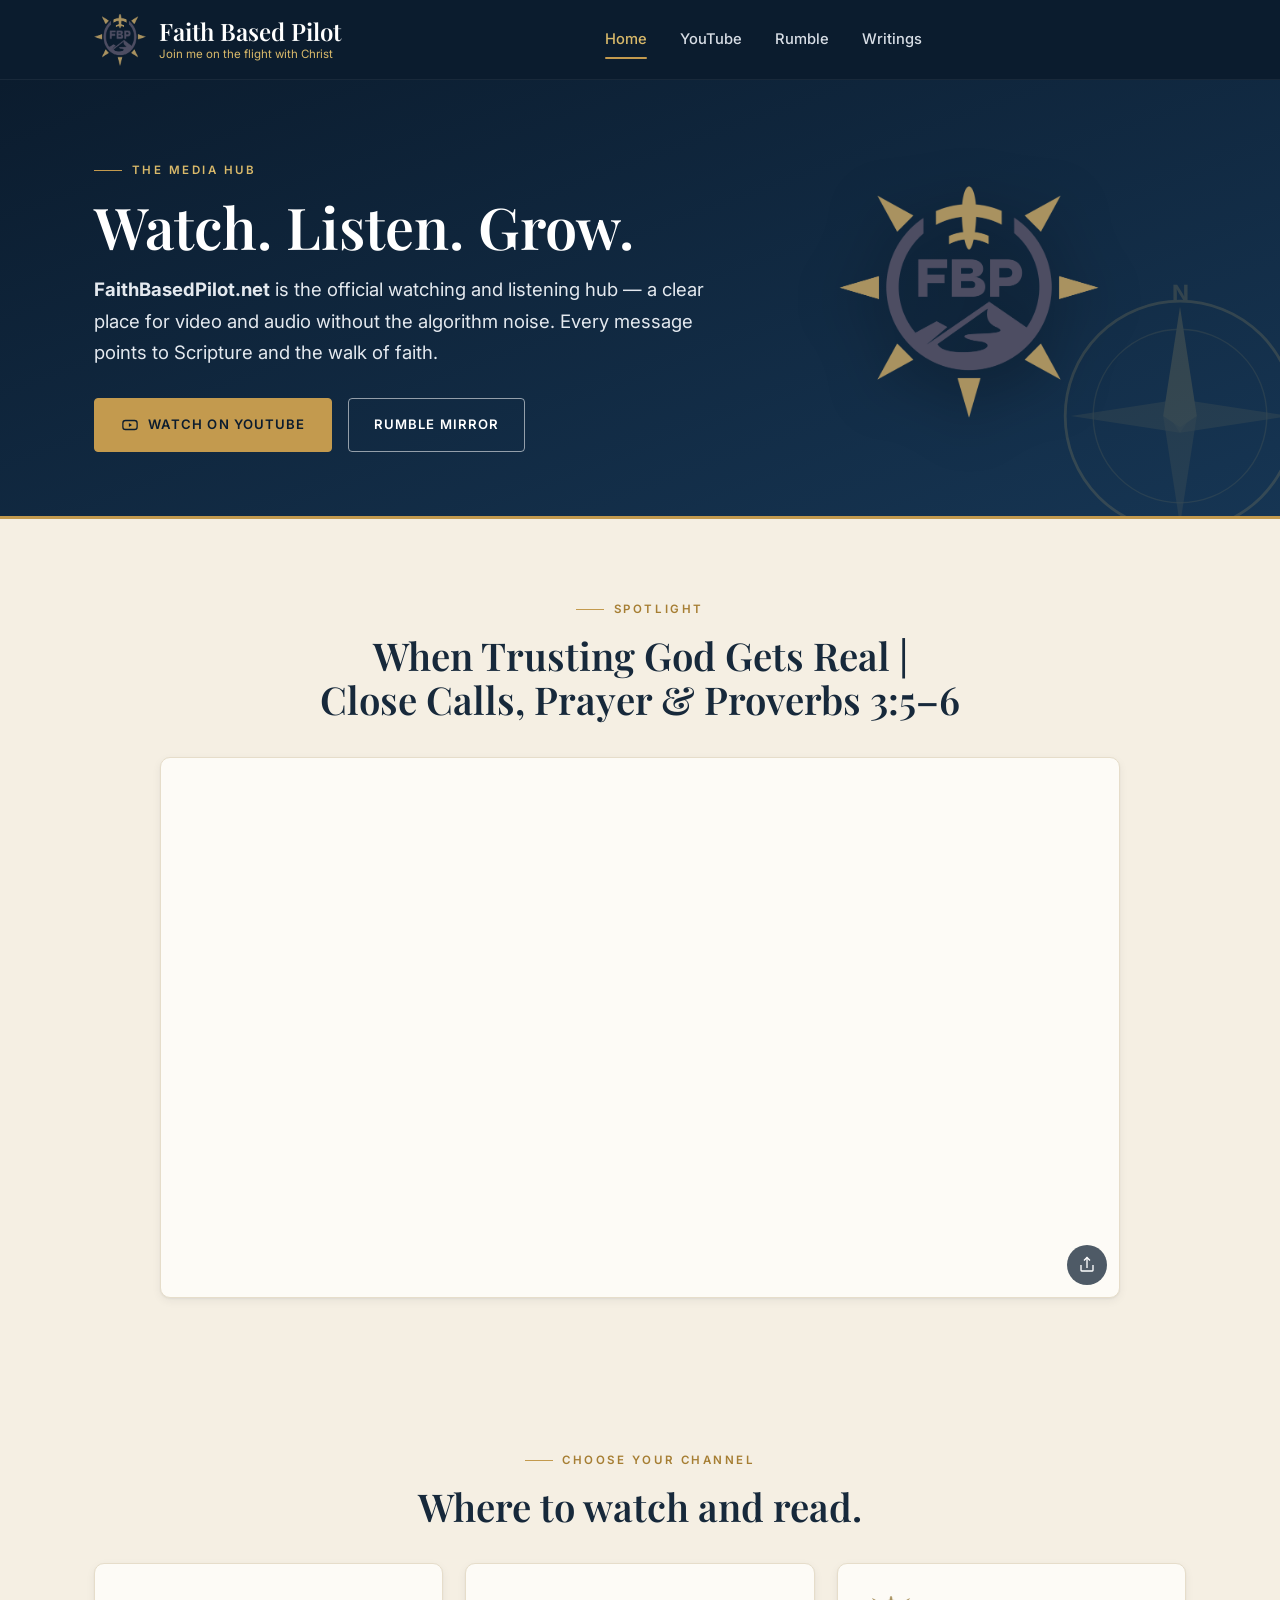
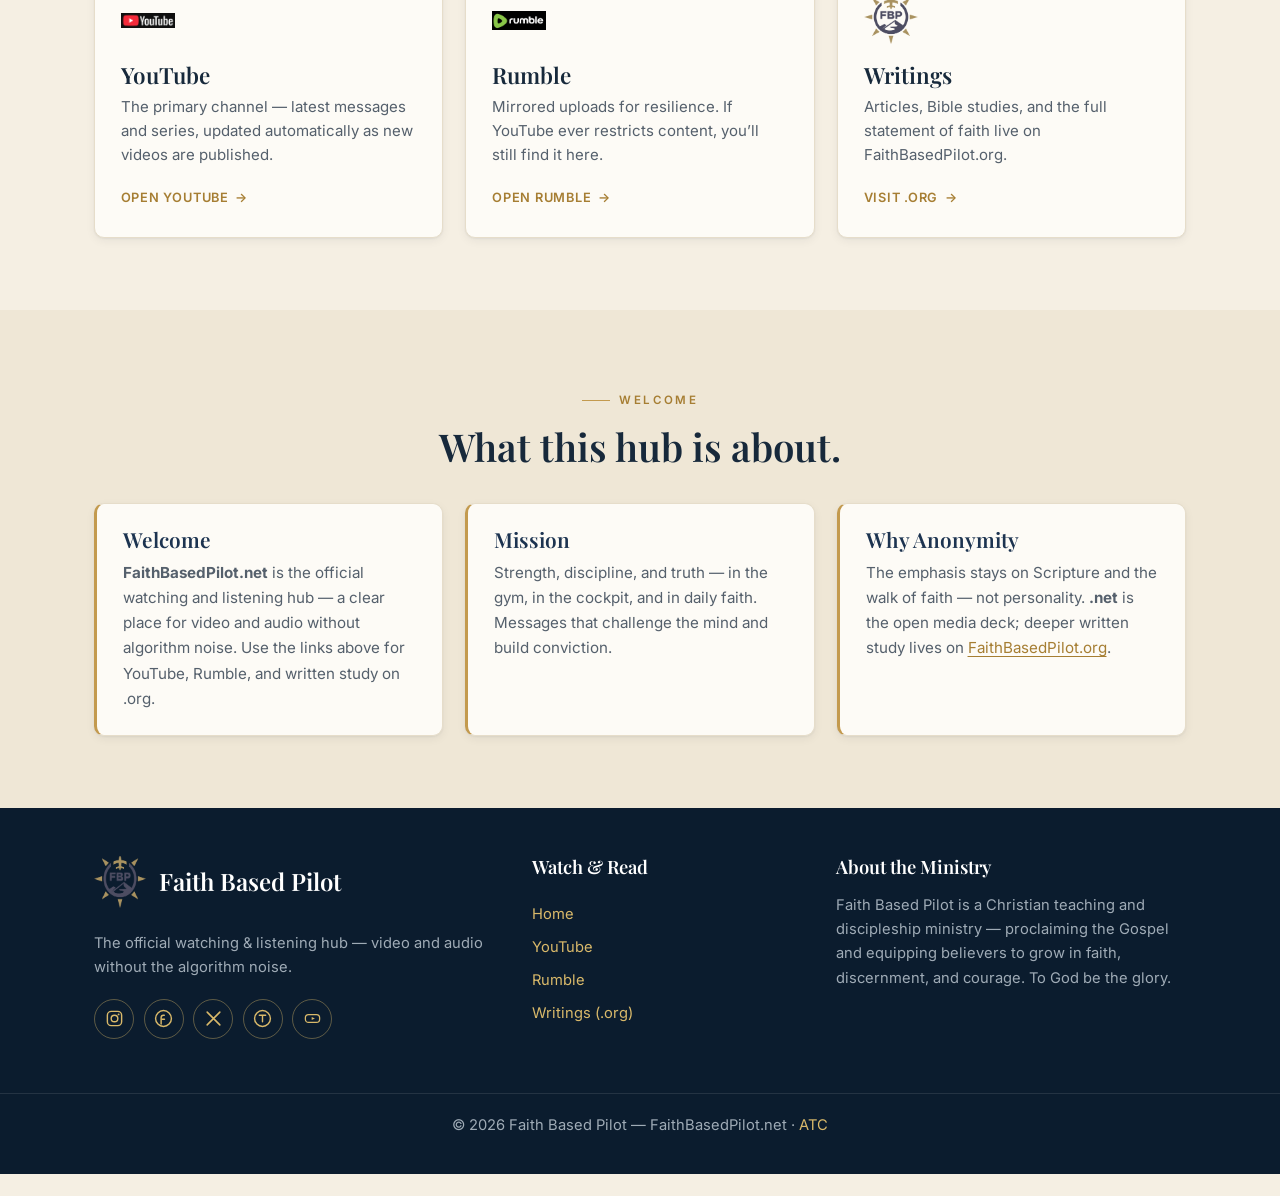
<file: index.html>
<!DOCTYPE html>
<html lang="en">
  <head>
    <meta charset="UTF-8" />
    <meta http-equiv="refresh" content="0; url=fbp.html" />
    <title>Redirecting…</title>
  </head>
  <body>
    If you are not redirected automatically, <a href="fbp.html">click here</a>.
  </body>
</html>
</file>
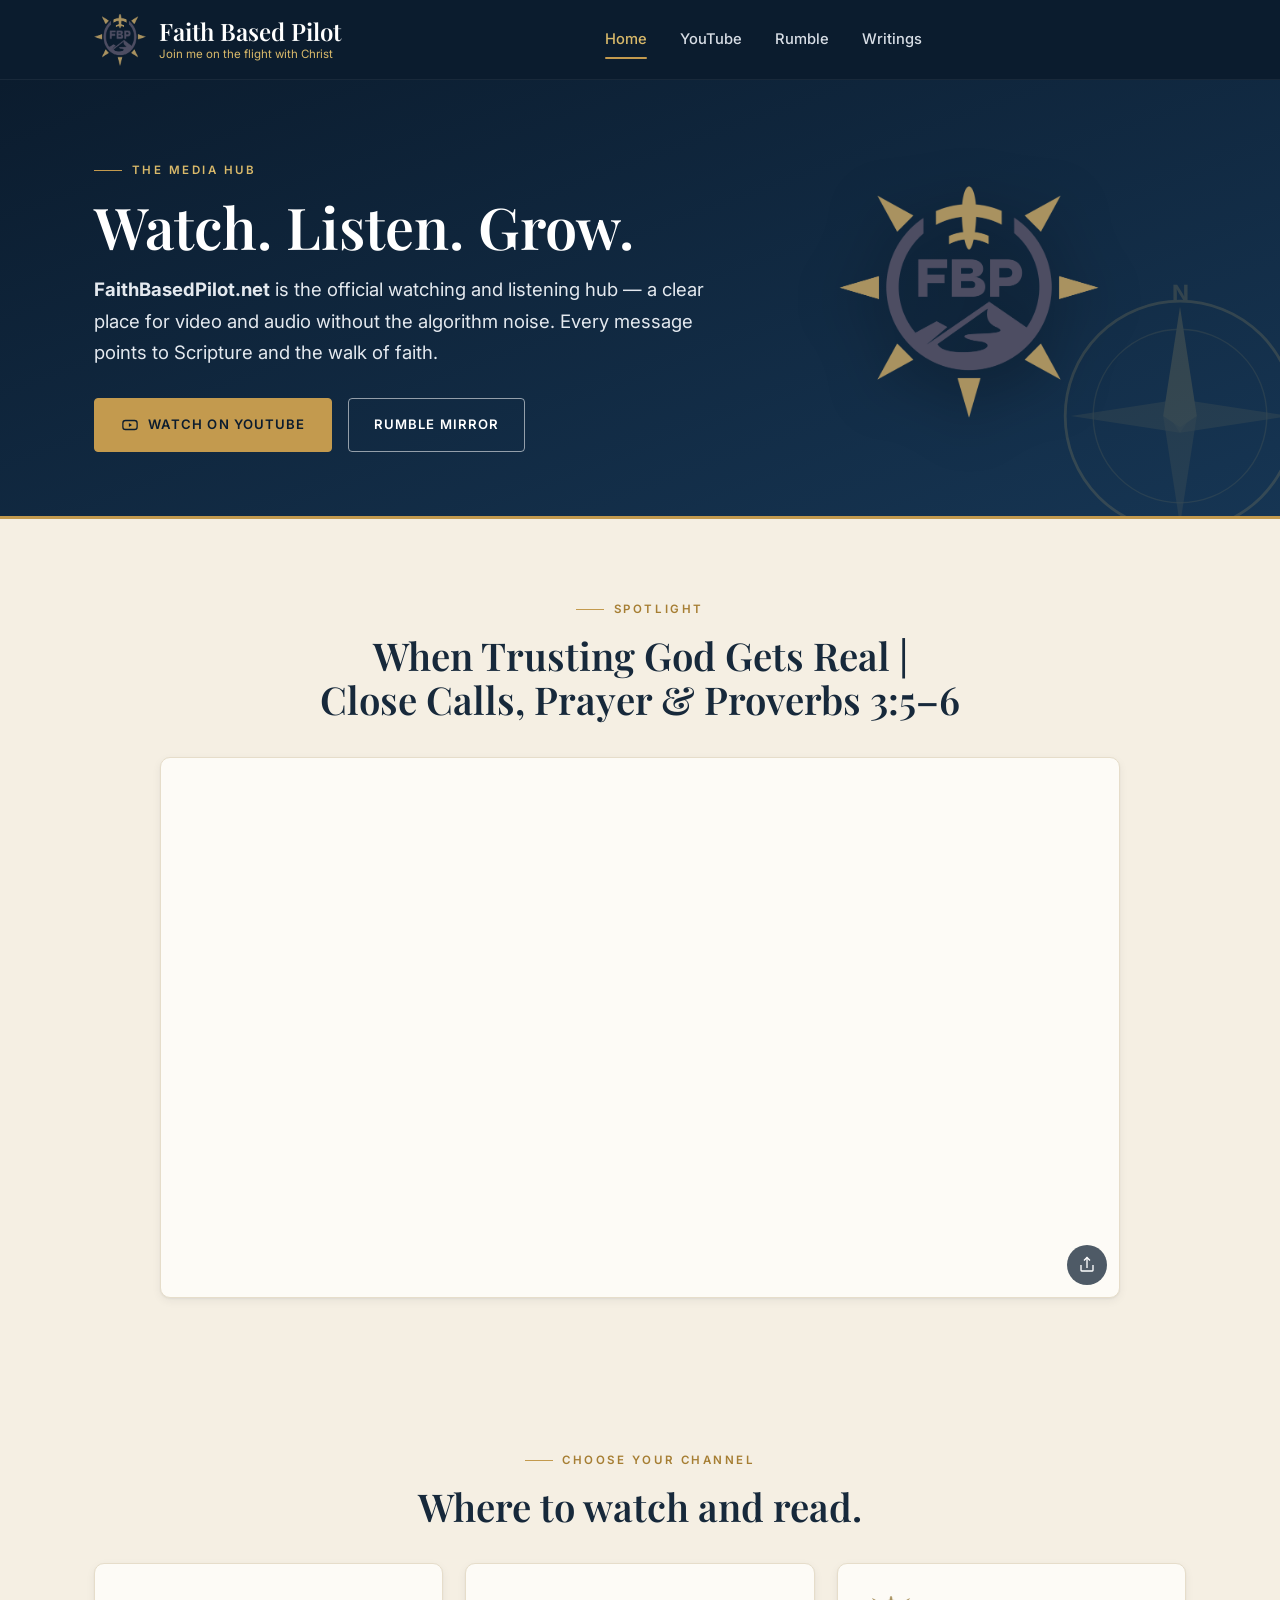
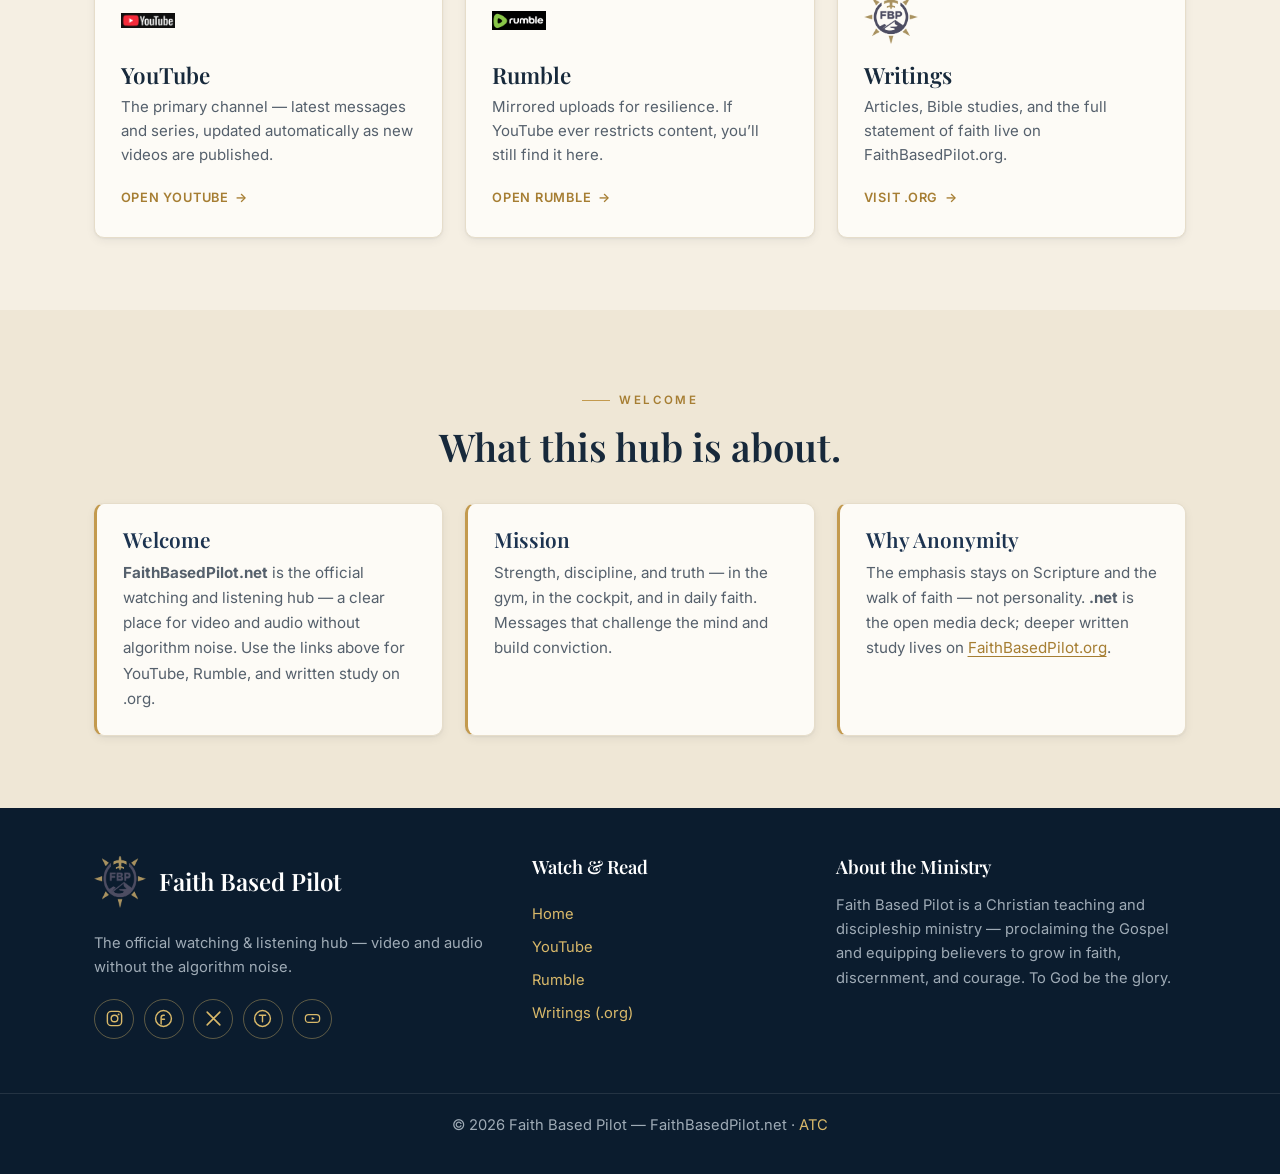
<file: fbp.html>
<!DOCTYPE html>
<html lang="en">
<head>
<meta charset="UTF-8" />
<meta name="viewport" content="width=device-width, initial-scale=1.0, viewport-fit=cover" />
<title>Faith Based Pilot — Watch &amp; Listen | FaithBasedPilot.net</title>
<meta name="description" content="The official watching and listening hub for Faith Based Pilot — sermons, series, and messages on YouTube and Rumble, plus written study on .org." />
<meta name="color-scheme" content="light" />
<meta property="og:title" content="Faith Based Pilot — Watch &amp;amp; Listen | FaithBasedPilot.net" />
<meta property="og:description" content="The official watching and listening hub for Faith Based Pilot — sermons, series, and messages on YouTube and Rumble, plus written study on .org." />
<meta property="og:type" content="website" />
<meta property="og:image" content="images/fulllogo_transparent_nobuffer.png" />
<link rel="icon" href="images/fulllogo_transparent_nobuffer.png" />
<link rel="preconnect" href="https://fonts.googleapis.com" />
<link rel="preconnect" href="https://fonts.gstatic.com" crossorigin />
<link href="https://fonts.googleapis.com/css2?family=Playfair+Display:ital,wght@0,500;0,600;0,700;1,500;1,600&family=Inter:wght@400;500;600;700&display=swap" rel="stylesheet" />
<link rel="stylesheet" href="css/styles.css" />
</head>
<body>
<a class="skip-link" href="#main">Skip to content</a>
<header class="site-header">
  <div class="site-header__bar">
    <a class="brand" href="fbp.html" aria-label="Faith Based Pilot home">
      <img src="images/fulllogo_transparent_nobuffer.png" alt="" width="52" height="52" />
      <span class="brand__name">Faith Based Pilot<span class="brand__tag">Join me on the flight with Christ</span></span>
    </a>
    <button class="icon-btn nav-toggle" data-nav-toggle aria-expanded="false" aria-controls="primary-nav" aria-label="Open menu">
      <svg viewBox="0 0 24 24" fill="none" stroke="currentColor" stroke-width="2" stroke-linecap="round"><path d="M4 7h16M4 12h16M4 17h16"/></svg>
    </button>
    <nav class="nav" id="primary-nav" aria-label="Primary">
      <a href="fbp.html" aria-current="page">Home</a>
      <a href="youtube.html">YouTube</a>
      <a href="rumble.html">Rumble</a>
      <a href="https://faithbasedpilot.org" target="_blank" rel="noopener">Writings</a>
    </nav>
    <div class="nav-backdrop" data-nav-backdrop></div>
  </div>
</header>

<main id="main">
  <section class="hero">
    <span class="hero__compass" aria-hidden="true"><svg viewBox="0 0 200 200" fill="none" aria-hidden="true"><circle cx="100" cy="100" r="82" stroke="currentColor" stroke-width="2"/><circle cx="100" cy="100" r="62" stroke="currentColor" stroke-width="1" opacity=".6"/><polygon points="100,22 112,100 100,108 88,100" fill="currentColor"/><polygon points="100,178 112,100 100,92 88,100" fill="currentColor" opacity=".5"/><polygon points="22,100 100,112 108,100 100,88" fill="currentColor" opacity=".5"/><polygon points="178,100 100,112 92,100 100,88" fill="currentColor" opacity=".5"/><text x="100" y="18" text-anchor="middle" font-family="Inter,sans-serif" font-size="16" font-weight="700" fill="currentColor">N</text></svg></span>
    <div class="hero__inner">
      <div>
        <p class="kicker" style="color:var(--gold-brt)">The Media Hub</p>
        <h1 class="hero__title">Watch. Listen. Grow.</h1>
        <p class="hero__lede"><strong>FaithBasedPilot.net</strong> is the official watching and listening hub — a clear place for video and audio without the algorithm noise. Every message points to Scripture and the walk of faith.</p>
        <div class="hero__actions">
          <a class="btn btn--primary" href="youtube.html"><svg viewBox="0 0 24 24" fill="none" stroke="currentColor" stroke-width="1.7"><rect x="2.5" y="6" width="19" height="12" rx="3.5"/><path d="M10.5 9.2l4.2 2.8-4.2 2.8z" fill="currentColor" stroke="none"/></svg> Watch on YouTube</a>
          <a class="btn btn--onnavy" href="rumble.html">Rumble mirror</a>
        </div>
      </div>
      <div class="hero__art"><img src="images/fulllogo_transparent_nobuffer.png" alt="Faith Based Pilot compass logo" /></div>
    </div>
  </section>

  <!-- ATC-SPOTLIGHT:START -->
  <section class="section" id="spotlight" aria-label="Spotlight">
    <div class="wrap">
      <div class="section__head section__head--center">
        <p class="kicker">Spotlight</p>
        <h2 class="section__title">When Trusting God Gets Real | Close Calls, Prayer &amp; Proverbs 3:5–6</h2>
      </div>
      <div class="video-grid" style="grid-template-columns:1fr;max-width:960px;margin:0 auto">
        <article class="card">
          <div class="vid-wrap">
            <iframe title="When Trusting God Gets Real | Close Calls, Prayer &amp; Proverbs 3:5–6" src="https://www.youtube.com/embed/HuN9r5kT32M?rel=0&modestbranding=1" allow="autoplay; encrypted-media; picture-in-picture" allowfullscreen loading="lazy"></iframe>
            <button type="button" class="share-fab" data-title="When Trusting God Gets Real | Close Calls, Prayer &amp; Proverbs 3:5–6" data-embed="https://www.youtube.com/embed/HuN9r5kT32M?rel=0&modestbranding=1" aria-label="Share video">
              <svg width="18" height="18" viewBox="0 0 24 24" fill="none" stroke="currentColor" stroke-width="1.8"><path d="M4 12v7a1 1 0 0 0 1 1h14a1 1 0 0 0 1-1v-7"/><path d="M16 6l-4-4-4 4"/><path d="M12 2v14"/></svg>
            </button>
          </div>
        </article>
      </div>
    </div>
  </section>
<!-- ATC-SPOTLIGHT:END -->

  <section class="section">
    <div class="wrap">
      <div class="section__head section__head--center">
        <p class="kicker">Choose your channel</p>
        <h2 class="section__title">Where to watch and read.</h2>
      </div>
      <div class="channels">
        <a class="channel" href="youtube.html">
          <img class="channel__logo" src="images/youtube.png" alt="" />
          <h3>YouTube</h3>
          <p>The primary channel — latest messages and series, updated automatically as new videos are published.</p>
          <span class="channel__more">Open YouTube</span>
        </a>
        <a class="channel" href="rumble.html">
          <img class="channel__logo" src="images/rumble.png" alt="" />
          <h3>Rumble</h3>
          <p>Mirrored uploads for resilience. If YouTube ever restricts content, you&rsquo;ll still find it here.</p>
          <span class="channel__more">Open Rumble</span>
        </a>
        <a class="channel" href="https://faithbasedpilot.org" target="_blank" rel="noopener">
          <img class="channel__logo" src="images/fulllogo_transparent_nobuffer.png" alt="" />
          <h3>Writings</h3>
          <p>Articles, Bible studies, and the full statement of faith live on FaithBasedPilot.org.</p>
          <span class="channel__more">Visit .org</span>
        </a>
      </div>
    </div>
  </section>

  <section class="section section--band">
    <div class="wrap">
      <div class="section__head section__head--center">
        <p class="kicker">Welcome</p>
        <h2 class="section__title">What this hub is about.</h2>
      </div>
      <div class="features">
        <article class="feature">
          <h3>Welcome</h3>
          <p><strong>FaithBasedPilot.net</strong> is the official watching and listening hub — a clear place for video and audio without algorithm noise. Use the links above for YouTube, Rumble, and written study on .org.</p>
        </article>
        <article class="feature">
          <h3>Mission</h3>
          <p>Strength, discipline, and truth — in the gym, in the cockpit, and in daily faith. Messages that challenge the mind and build conviction.</p>
        </article>
        <article class="feature">
          <h3>Why Anonymity</h3>
          <p>The emphasis stays on Scripture and the walk of faith — not personality. <strong>.net</strong> is the open media deck; deeper written study lives on <a href="https://faithbasedpilot.org" target="_blank" rel="noopener">FaithBasedPilot.org</a>.</p>
        </article>
      </div>
    </div>
  </section>
</main>
<footer class="site-footer">
  <div class="site-footer__inner">
    <div>
      <a class="brand" href="fbp.html" aria-label="Faith Based Pilot home" style="text-decoration:none">
        <img src="images/fulllogo_transparent_nobuffer.png" alt="" width="52" height="52" />
        <span class="brand__name">Faith Based Pilot</span>
      </a>
      <p style="margin-top:1rem">The official watching &amp; listening hub — video and audio without the algorithm noise.</p>
      <div class="social">
  <a href="https://www.instagram.com/faithbasedpilot/" target="_blank" rel="noopener" aria-label="Instagram"><svg viewBox="0 0 24 24" fill="none" stroke="currentColor" stroke-width="1.8" stroke-linecap="round" stroke-linejoin="round"><rect x="3" y="3" width="18" height="18" rx="5"/><circle cx="12" cy="12" r="4.2"/><circle cx="17.2" cy="6.8" r="1.2" fill="currentColor" stroke="none"/></svg></a>
  <a href="https://www.facebook.com/profile.php?id=100093368342398" target="_blank" rel="noopener" aria-label="Facebook"><svg viewBox="0 0 24 24" fill="none" stroke="currentColor" stroke-width="1.8" stroke-linecap="round" stroke-linejoin="round"><circle cx="12" cy="12" r="10"/><path d="M13 8h-1.2A2.8 2.8 0 0 0 9 10.8V19"/><path d="M10 13h3.2"/></svg></a>
  <a href="https://x.com/FaithBasedPilot" target="_blank" rel="noopener" aria-label="X (Twitter)"><svg viewBox="0 0 24 24" fill="none" stroke="currentColor" stroke-width="2" stroke-linecap="round" stroke-linejoin="round"><path d="M4 4l16 16M20 4L4 20"/></svg></a>
  <a href="https://truthsocial.com/@FaithBasedPilot" target="_blank" rel="noopener" aria-label="Truth Social"><svg viewBox="0 0 24 24" fill="none" stroke="currentColor" stroke-width="1.8" stroke-linecap="round" stroke-linejoin="round"><circle cx="12" cy="12" r="10"/><path d="M8 8h8M12 8v8"/></svg></a>
  <a href="https://www.youtube.com/@FaithBasedPilot" target="_blank" rel="noopener" aria-label="YouTube"><svg viewBox="0 0 24 24" fill="none" stroke="currentColor" stroke-width="1.6" stroke-linecap="round" stroke-linejoin="round"><rect x="3" y="7" width="18" height="10" rx="4"/><path d="M11 10l4 2-4 2v-4z" fill="currentColor" stroke="none"/></svg></a>
</div>
    </div>
    <nav class="footer-nav" aria-label="Footer">
      <h4>Watch &amp; Read</h4>
      <a href="fbp.html">Home</a>
      <a href="youtube.html">YouTube</a>
      <a href="rumble.html">Rumble</a>
      <a href="https://faithbasedpilot.org" target="_blank" rel="noopener">Writings (.org)</a>
    </nav>
    <div>
      <h4>About the Ministry</h4>
      <p>Faith Based Pilot is a Christian teaching and discipleship ministry — proclaiming the Gospel and equipping believers to grow in faith, discernment, and courage. To God be the glory.</p>
    </div>
  </div>
  <div class="footer-bottom">
    <p>© <span data-year></span> Faith Based Pilot — FaithBasedPilot.net</p>
  </div>
</footer>
<script src="js/site.js" defer></script>
</body>
</html>
</file>
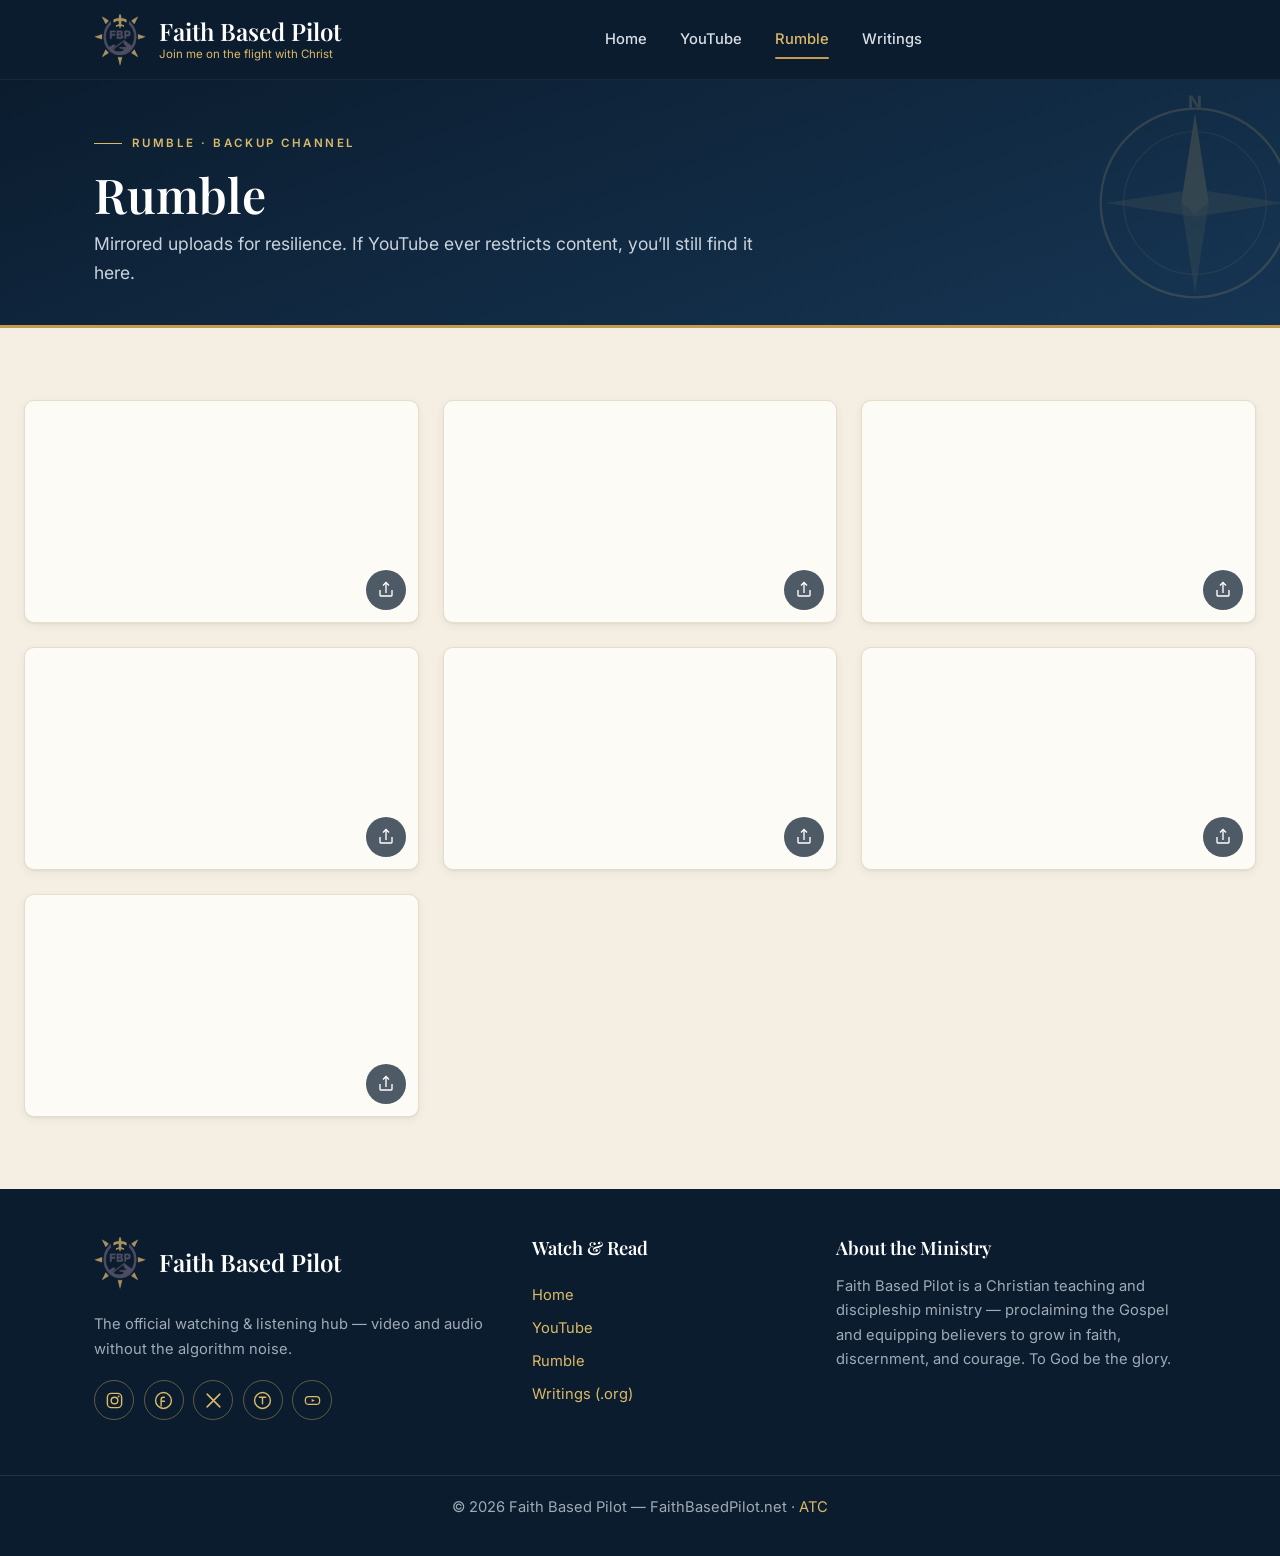
<file: rumble.html>
<!DOCTYPE html>
<html lang="en">
<head>
<meta charset="UTF-8" />
<meta name="viewport" content="width=device-width, initial-scale=1.0, viewport-fit=cover" />
<title>Rumble — Faith Based Pilot | FaithBasedPilot.net</title>
<meta name="description" content="Mirrored Faith Based Pilot messages on Rumble — a resilient backup channel." />
<meta name="color-scheme" content="light" />
<meta property="og:title" content="Rumble — Faith Based Pilot | FaithBasedPilot.net" />
<meta property="og:description" content="Mirrored Faith Based Pilot messages on Rumble — a resilient backup channel." />
<meta property="og:type" content="website" />
<meta property="og:image" content="images/fulllogo_transparent_nobuffer.png" />
<link rel="icon" href="images/fulllogo_transparent_nobuffer.png" />
<link rel="preconnect" href="https://fonts.googleapis.com" />
<link rel="preconnect" href="https://fonts.gstatic.com" crossorigin />
<link href="https://fonts.googleapis.com/css2?family=Playfair+Display:ital,wght@0,500;0,600;0,700;1,500;1,600&family=Inter:wght@400;500;600;700&display=swap" rel="stylesheet" />
<link rel="stylesheet" href="css/styles.css" />
</head>
<body>
<a class="skip-link" href="#main">Skip to content</a>
<header class="site-header">
  <div class="site-header__bar">
    <a class="brand" href="fbp.html" aria-label="Faith Based Pilot home">
      <img src="images/fulllogo_transparent_nobuffer.png" alt="" width="52" height="52" />
      <span class="brand__name">Faith Based Pilot<span class="brand__tag">Join me on the flight with Christ</span></span>
    </a>
    <button class="icon-btn nav-toggle" data-nav-toggle aria-expanded="false" aria-controls="primary-nav" aria-label="Open menu">
      <svg viewBox="0 0 24 24" fill="none" stroke="currentColor" stroke-width="2" stroke-linecap="round"><path d="M4 7h16M4 12h16M4 17h16"/></svg>
    </button>
    <nav class="nav" id="primary-nav" aria-label="Primary">
      <a href="fbp.html">Home</a>
      <a href="youtube.html">YouTube</a>
      <a href="rumble.html" aria-current="page">Rumble</a>
      <a href="https://faithbasedpilot.org" target="_blank" rel="noopener">Writings</a>
    </nav>
    <div class="nav-backdrop" data-nav-backdrop></div>
  </div>
</header>

<main id="main">
  <div class="page-banner">
    <span class="page-banner__compass" aria-hidden="true"><svg viewBox="0 0 200 200" fill="none" aria-hidden="true"><circle cx="100" cy="100" r="82" stroke="currentColor" stroke-width="2"/><circle cx="100" cy="100" r="62" stroke="currentColor" stroke-width="1" opacity=".6"/><polygon points="100,22 112,100 100,108 88,100" fill="currentColor"/><polygon points="100,178 112,100 100,92 88,100" fill="currentColor" opacity=".5"/><polygon points="22,100 100,112 108,100 100,88" fill="currentColor" opacity=".5"/><polygon points="178,100 100,112 92,100 100,88" fill="currentColor" opacity=".5"/><text x="100" y="18" text-anchor="middle" font-family="Inter,sans-serif" font-size="16" font-weight="700" fill="currentColor">N</text></svg></span>
    <div class="page-banner__inner">
      <p class="kicker">Rumble · Backup channel</p>
      <h1>Rumble</h1>
      <p class="page-banner__lede">Mirrored uploads for resilience. If YouTube ever restricts content, you&rsquo;ll still find it here.</p>
    </div>
  </div>
  <section class="section">
    <div class="wrap wrap--wide">
      <div class="video-grid">
        <article class="card">
            <div class="vid-wrap">
              <iframe title="When Man Take God’s Throne" src="https://rumble.com/embed/v6yxvsq/?pub=u4n98xk" allowfullscreen loading="lazy"></iframe>
              <button type="button" class="share-fab" data-title="When Man Take God’s Throne" data-embed="https://rumble.com/embed/v6yxvsq/?pub=u4n98xk" aria-label="Share video">
                <svg width="18" height="18" viewBox="0 0 24 24" fill="none" stroke="currentColor" stroke-width="1.8"><path d="M4 12v7a1 1 0 0 0 1 1h14a1 1 0 0 0 1-1v-7"/><path d="M16 6l-4-4-4 4"/><path d="M12 2v14"/></svg>
              </button>
            </div>
          </article>
<article class="card">
            <div class="vid-wrap">
              <iframe title="The Jezebelian Spirit" src="https://rumble.com/embed/v6xevda/?pub=u4n98xk" allowfullscreen loading="lazy"></iframe>
              <button type="button" class="share-fab" data-title="The Jezebelian Spirit" data-embed="https://rumble.com/embed/v6xevda/?pub=u4n98xk" aria-label="Share video">
                <svg width="18" height="18" viewBox="0 0 24 24" fill="none" stroke="currentColor" stroke-width="1.8"><path d="M4 12v7a1 1 0 0 0 1 1h14a1 1 0 0 0 1-1v-7"/><path d="M16 6l-4-4-4 4"/><path d="M12 2v14"/></svg>
              </button>
            </div>
          </article>
<article class="card">
            <div class="vid-wrap">
              <iframe title="Jesus Freak pt. 1" src="https://rumble.com/embed/v6x9n9y/?pub=u4n98xk" allowfullscreen loading="lazy"></iframe>
              <button type="button" class="share-fab" data-title="Jesus Freak pt. 1" data-embed="https://rumble.com/embed/v6x9n9y/?pub=u4n98xk" aria-label="Share video">
                <svg width="18" height="18" viewBox="0 0 24 24" fill="none" stroke="currentColor" stroke-width="1.8"><path d="M4 12v7a1 1 0 0 0 1 1h14a1 1 0 0 0 1-1v-7"/><path d="M16 6l-4-4-4 4"/><path d="M12 2v14"/></svg>
              </button>
            </div>
          </article>
<article class="card">
            <div class="vid-wrap">
              <iframe title="Jesus Freak pt. 2" src="https://rumble.com/embed/v6x9nxe/?pub=u4n98xk" allowfullscreen loading="lazy"></iframe>
              <button type="button" class="share-fab" data-title="Jesus Freak pt. 2" data-embed="https://rumble.com/embed/v6x9nxe/?pub=u4n98xk" aria-label="Share video">
                <svg width="18" height="18" viewBox="0 0 24 24" fill="none" stroke="currentColor" stroke-width="1.8"><path d="M4 12v7a1 1 0 0 0 1 1h14a1 1 0 0 0 1-1v-7"/><path d="M16 6l-4-4-4 4"/><path d="M12 2v14"/></svg>
              </button>
            </div>
          </article>
<article class="card">
            <div class="vid-wrap">
              <iframe title="Divine Plans" src="https://rumble.com/embed/v6x9n32/?pub=u4n98xk" allowfullscreen loading="lazy"></iframe>
              <button type="button" class="share-fab" data-title="Divine Plans" data-embed="https://rumble.com/embed/v6x9n32/?pub=u4n98xk" aria-label="Share video">
                <svg width="18" height="18" viewBox="0 0 24 24" fill="none" stroke="currentColor" stroke-width="1.8"><path d="M4 12v7a1 1 0 0 0 1 1h14a1 1 0 0 0 1-1v-7"/><path d="M16 6l-4-4-4 4"/><path d="M12 2v14"/></svg>
              </button>
            </div>
          </article>
<article class="card">
            <div class="vid-wrap">
              <iframe title="Ecclesiastes Chapters 1–2" src="https://rumble.com/embed/v6x9loa/?pub=u4n98xk" allowfullscreen loading="lazy"></iframe>
              <button type="button" class="share-fab" data-title="Ecclesiastes Chapters 1–2" data-embed="https://rumble.com/embed/v6x9loa/?pub=u4n98xk" aria-label="Share video">
                <svg width="18" height="18" viewBox="0 0 24 24" fill="none" stroke="currentColor" stroke-width="1.8"><path d="M4 12v7a1 1 0 0 0 1 1h14a1 1 0 0 0 1-1v-7"/><path d="M16 6l-4-4-4 4"/><path d="M12 2v14"/></svg>
              </button>
            </div>
          </article>
<article class="card">
            <div class="vid-wrap">
              <iframe title="Morality" src="https://rumble.com/embed/v6x9lbu/?pub=u4n98xk" allowfullscreen loading="lazy"></iframe>
              <button type="button" class="share-fab" data-title="Morality" data-embed="https://rumble.com/embed/v6x9lbu/?pub=u4n98xk" aria-label="Share video">
                <svg width="18" height="18" viewBox="0 0 24 24" fill="none" stroke="currentColor" stroke-width="1.8"><path d="M4 12v7a1 1 0 0 0 1 1h14a1 1 0 0 0 1-1v-7"/><path d="M16 6l-4-4-4 4"/><path d="M12 2v14"/></svg>
              </button>
            </div>
          </article>
      </div>
    </div>
  </section>
</main>
<footer class="site-footer">
  <div class="site-footer__inner">
    <div>
      <a class="brand" href="fbp.html" aria-label="Faith Based Pilot home" style="text-decoration:none">
        <img src="images/fulllogo_transparent_nobuffer.png" alt="" width="52" height="52" />
        <span class="brand__name">Faith Based Pilot</span>
      </a>
      <p style="margin-top:1rem">The official watching &amp; listening hub — video and audio without the algorithm noise.</p>
      <div class="social">
  <a href="https://www.instagram.com/faithbasedpilot/" target="_blank" rel="noopener" aria-label="Instagram"><svg viewBox="0 0 24 24" fill="none" stroke="currentColor" stroke-width="1.8" stroke-linecap="round" stroke-linejoin="round"><rect x="3" y="3" width="18" height="18" rx="5"/><circle cx="12" cy="12" r="4.2"/><circle cx="17.2" cy="6.8" r="1.2" fill="currentColor" stroke="none"/></svg></a>
  <a href="https://www.facebook.com/profile.php?id=100093368342398" target="_blank" rel="noopener" aria-label="Facebook"><svg viewBox="0 0 24 24" fill="none" stroke="currentColor" stroke-width="1.8" stroke-linecap="round" stroke-linejoin="round"><circle cx="12" cy="12" r="10"/><path d="M13 8h-1.2A2.8 2.8 0 0 0 9 10.8V19"/><path d="M10 13h3.2"/></svg></a>
  <a href="https://x.com/FaithBasedPilot" target="_blank" rel="noopener" aria-label="X (Twitter)"><svg viewBox="0 0 24 24" fill="none" stroke="currentColor" stroke-width="2" stroke-linecap="round" stroke-linejoin="round"><path d="M4 4l16 16M20 4L4 20"/></svg></a>
  <a href="https://truthsocial.com/@FaithBasedPilot" target="_blank" rel="noopener" aria-label="Truth Social"><svg viewBox="0 0 24 24" fill="none" stroke="currentColor" stroke-width="1.8" stroke-linecap="round" stroke-linejoin="round"><circle cx="12" cy="12" r="10"/><path d="M8 8h8M12 8v8"/></svg></a>
  <a href="https://www.youtube.com/@FaithBasedPilot" target="_blank" rel="noopener" aria-label="YouTube"><svg viewBox="0 0 24 24" fill="none" stroke="currentColor" stroke-width="1.6" stroke-linecap="round" stroke-linejoin="round"><rect x="3" y="7" width="18" height="10" rx="4"/><path d="M11 10l4 2-4 2v-4z" fill="currentColor" stroke="none"/></svg></a>
</div>
    </div>
    <nav class="footer-nav" aria-label="Footer">
      <h4>Watch &amp; Read</h4>
      <a href="fbp.html">Home</a>
      <a href="youtube.html">YouTube</a>
      <a href="rumble.html">Rumble</a>
      <a href="https://faithbasedpilot.org" target="_blank" rel="noopener">Writings (.org)</a>
    </nav>
    <div>
      <h4>About the Ministry</h4>
      <p>Faith Based Pilot is a Christian teaching and discipleship ministry — proclaiming the Gospel and equipping believers to grow in faith, discernment, and courage. To God be the glory.</p>
    </div>
  </div>
  <div class="footer-bottom">
    <p>© <span data-year></span> Faith Based Pilot — FaithBasedPilot.net</p>
  </div>
</footer>
<script src="js/site.js" defer></script>
</body>
</html>
</file>
<file: css/styles.css>
/* =====================================================================
   FaithBasedPilot.net — media hub
   Shares the FaithBasedPilot.org visual system: navy + compass gold +
   warm cream, Playfair display serif, Inter for UI/body. Single light
   theme. Restrained aviation motifs (compass, flight path).
   ===================================================================== */

:root {
  --navy-900:#0b1c2e; --navy-800:#10263c; --navy-700:#163553; --navy:#1c3350;
  --ink:#17293b; --ink-soft:#55606c; --ink-mute:#7c8794;
  --gold:#c39a4e; --gold-deep:#a67e33; --gold-brt:#d9b96a; --gold-soft:#e7d4a3;
  --paper:#f5efe3; --paper-2:#efe7d6; --paper-3:#eae0cd; --card:#fdfbf6;
  --line:#e6ddca; --line-2:#d8ceb6;
  --shadow-sm:0 1px 2px rgba(11,28,46,.05),0 3px 10px rgba(11,28,46,.06);
  --shadow-md:0 10px 30px rgba(11,28,46,.10);
  --shadow-lg:0 26px 60px rgba(11,28,46,.20);
  --rad:10px; --rad-sm:7px; --maxw:1140px;
  --font-display:"Playfair Display",Georgia,"Times New Roman",serif;
  --font-body:"Inter",system-ui,-apple-system,"Segoe UI",Roboto,sans-serif;
}
*,*::before,*::after{box-sizing:border-box}
html{scroll-behavior:smooth;-webkit-text-size-adjust:100%}
@media (prefers-reduced-motion:reduce){html{scroll-behavior:auto}}
body{margin:0;font-family:var(--font-body);font-size:1rem;line-height:1.65;color:var(--ink-soft);background:var(--paper);-webkit-font-smoothing:antialiased;text-rendering:optimizeLegibility;overflow-x:hidden}
img{max-width:100%;height:auto;display:block}
h1,h2,h3,h4{font-family:var(--font-display);font-weight:600;line-height:1.15;color:var(--ink);margin:0 0 .5em}
a{color:var(--gold-deep);text-underline-offset:3px}
a:hover{color:var(--ink)}
p{margin:0 0 1.1rem}
::selection{background:rgba(195,154,78,.3)}
a:focus-visible,button:focus-visible,input:focus-visible,[tabindex]:focus-visible{outline:3px solid var(--gold-deep);outline-offset:2px;border-radius:4px}
.sr-only{position:absolute;width:1px;height:1px;padding:0;margin:-1px;overflow:hidden;clip:rect(0,0,0,0);white-space:nowrap;border:0}
.skip-link{position:absolute;left:12px;top:-60px;z-index:2000;background:var(--gold);color:var(--navy-900);padding:10px 16px;border-radius:8px;font-weight:600;transition:top .18s ease}
.skip-link:focus{top:12px}
.wrap{width:100%;max-width:var(--maxw);margin:0 auto;padding:0 24px}
.wrap--narrow{max-width:820px}
.wrap--wide{max-width:1280px}
.kicker{font-family:var(--font-body);font-weight:600;font-size:.72rem;letter-spacing:.22em;text-transform:uppercase;color:var(--gold-deep);display:inline-flex;align-items:center;gap:.6rem;margin:0 0 .9rem}
.kicker::before{content:"";width:28px;height:1px;background:var(--gold)}
.flightpath{border:0;height:20px;margin:2.5rem auto;max-width:360px;position:relative;background:repeating-linear-gradient(90deg,var(--line-2) 0 8px,transparent 8px 16px) center/100% 1px no-repeat}
.flightpath::after{content:"\2708";position:absolute;top:50%;left:50%;transform:translate(-50%,-54%);background:var(--paper);padding:0 12px;color:var(--gold)}

/* ---------------- Header ---------------- */
.site-header{position:sticky;top:0;z-index:900;background:var(--navy-900);border-bottom:1px solid rgba(255,255,255,.06)}
.site-header__bar{display:flex;align-items:center;justify-content:space-between;gap:1rem;max-width:var(--maxw);margin:0 auto;padding:.85rem 24px}
.brand{display:inline-flex;align-items:center;gap:.8rem;text-decoration:none}
.brand img{width:52px;height:52px}
.brand__name{font-family:var(--font-display);font-weight:600;font-size:1.5rem;color:#fff;line-height:1.05}
.brand__tag{display:block;font-family:var(--font-body);font-weight:400;font-size:.72rem;color:var(--gold-brt);margin-top:3px}
.nav{display:flex;align-items:center;gap:.35rem}
.nav a{font-family:var(--font-body);font-weight:500;font-size:.92rem;color:#d8dee6;text-decoration:none;padding:.55rem .85rem;border-radius:6px;position:relative}
.nav a:hover{color:#fff}
.nav a[aria-current="page"]{color:var(--gold-brt)}
.nav a[aria-current="page"]::after{content:"";position:absolute;left:.85rem;right:.85rem;bottom:2px;height:2px;background:var(--gold);border-radius:2px}
.icon-btn{display:inline-grid;place-items:center;width:44px;height:44px;border-radius:8px;background:transparent;border:1px solid rgba(255,255,255,.22);color:#fff;cursor:pointer}
.icon-btn:hover{background:rgba(255,255,255,.08)}
.icon-btn svg{width:22px;height:22px}
.nav-toggle{display:none}
@media (max-width:900px){
  .brand__name{font-size:1.28rem}.brand img{width:44px;height:44px}
  .nav-toggle{display:inline-grid}
  .nav{position:fixed;inset:0 0 0 auto;width:min(320px,86vw);flex-direction:column;align-items:stretch;gap:.1rem;background:var(--navy-800);box-shadow:var(--shadow-lg);padding:5.5rem 1rem 2rem;transform:translateX(100%);transition:transform .28s ease;z-index:950}
  .nav.open{transform:translateX(0)}
  .nav a{font-size:1.05rem;padding:.9rem 1rem;border-bottom:1px solid rgba(255,255,255,.06)}
  .nav a[aria-current="page"]::after{display:none}
  .nav-backdrop{position:fixed;inset:0;background:rgba(6,15,25,.55);opacity:0;visibility:hidden;transition:opacity .25s ease;z-index:940}
  .nav-backdrop.open{opacity:1;visibility:visible}
}

/* ---------------- Hero ---------------- */
.hero{position:relative;background:linear-gradient(160deg,var(--navy-900),var(--navy-700));color:#fff;overflow:hidden;border-bottom:3px solid var(--gold)}
.hero__compass{position:absolute;right:-40px;bottom:-40px;width:280px;height:280px;color:var(--gold-brt);opacity:.16;pointer-events:none}
.hero__inner{position:relative;z-index:2;max-width:var(--maxw);margin:0 auto;padding:4.5rem 24px 4rem;display:grid;grid-template-columns:1.3fr .9fr;gap:2rem;align-items:center}
@media (max-width:820px){.hero__inner{grid-template-columns:1fr;text-align:center}.hero__compass{width:180px}}
.hero__title{font-size:clamp(2.3rem,5vw,3.6rem);color:#fff;line-height:1.08;margin:0 0 1.1rem}
.hero__lede{font-family:var(--font-body);font-size:clamp(1rem,1.6vw,1.16rem);color:#e4e9ef;line-height:1.7;margin:0 0 1.8rem;max-width:40em}
.hero__actions{display:flex;flex-wrap:wrap;gap:1rem}
@media (max-width:820px){.hero__actions{justify-content:center}}
.hero__art{display:flex;justify-content:center}
.hero__art img{width:min(260px,60%);filter:drop-shadow(0 12px 30px rgba(0,0,0,.4))}
@media (max-width:820px){.hero__art{order:-1;margin-bottom:1rem}.hero__art img{width:150px}}

/* ---------------- Buttons ---------------- */
.btn{display:inline-flex;align-items:center;gap:.6rem;font-family:var(--font-body);font-weight:600;font-size:.82rem;letter-spacing:.08em;text-transform:uppercase;padding:.95rem 1.6rem;border-radius:4px;cursor:pointer;text-decoration:none;border:1.5px solid transparent;transition:all .18s ease}
.btn svg{width:18px;height:18px}
.btn--primary{background:var(--gold);color:var(--navy-900);border-color:var(--gold)}
.btn--primary:hover{background:var(--gold-deep);border-color:var(--gold-deep);color:#fff}
.btn--onnavy{background:transparent;color:#fff;border-color:rgba(255,255,255,.55)}
.btn--onnavy:hover{background:rgba(255,255,255,.12);color:#fff;border-color:#fff}
.btn--dark{background:var(--navy);color:#fff;border-color:var(--navy)}
.btn--dark:hover{background:var(--navy-900);color:#fff}

/* ---------------- Sections ---------------- */
.section{padding:clamp(3rem,6vw,4.5rem) 0}
.section--band{background:var(--paper-2)}
.section__head{max-width:640px;margin-bottom:2.2rem}
.section__head--center{margin-inline:auto;text-align:center}
.section__head--center .kicker{justify-content:center}
.section__title{font-size:clamp(1.7rem,3.4vw,2.4rem)}
.section__intro{font-family:var(--font-body);font-size:1.1rem;color:var(--ink-soft)}
.page-banner{background:linear-gradient(160deg,var(--navy-900),var(--navy-700));color:#eef2f6;position:relative;overflow:hidden;border-bottom:3px solid var(--gold)}
.page-banner__compass{position:absolute;right:-30px;top:50%;transform:translateY(-50%);width:230px;height:230px;color:var(--gold-brt);opacity:.16;pointer-events:none}
.page-banner__inner{max-width:var(--maxw);margin:0 auto;padding:2.8rem 24px 2.4rem;position:relative;z-index:1}
.page-banner .kicker{color:var(--gold-brt)}
.page-banner .kicker::before{background:var(--gold-brt)}
.page-banner h1{color:#fff;font-size:clamp(2rem,5vw,3rem);margin:0 0 .4rem}
.page-banner__lede{font-family:var(--font-body);color:#c9d2db;font-size:1.1rem;max-width:60ch;margin:0}

/* ---------------- Channel cards (home) ---------------- */
.channels{display:grid;grid-template-columns:repeat(3,1fr);gap:1.4rem}
@media (max-width:820px){.channels{grid-template-columns:1fr}}
.channel{display:flex;flex-direction:column;background:var(--card);border:1px solid var(--line);border-radius:var(--rad);padding:1.8rem 1.6rem;box-shadow:var(--shadow-sm);text-decoration:none;transition:transform .2s ease,box-shadow .2s ease}
.channel:hover{transform:translateY(-3px);box-shadow:var(--shadow-md)}
.channel__logo{width:54px;height:54px;object-fit:contain;margin-bottom:1rem;border-radius:10px}
.channel h3{font-size:1.4rem;margin:0 0 .4rem;color:var(--ink)}
.channel p{font-family:var(--font-body);font-size:.94rem;color:var(--ink-soft);margin:0 0 1.2rem;line-height:1.6}
.channel__more{margin-top:auto;font-family:var(--font-body);font-weight:600;font-size:.8rem;letter-spacing:.06em;text-transform:uppercase;color:var(--gold-deep);display:inline-flex;align-items:center;gap:.4rem}
.channel__more::after{content:"\2192";transition:transform .18s ease}
.channel:hover .channel__more::after{transform:translateX(4px)}

/* ---------------- Feature cards (Welcome/Mission/Why) ---------------- */
.features{display:grid;grid-template-columns:repeat(3,1fr);gap:1.4rem}
@media (max-width:820px){.features{grid-template-columns:1fr}}
.feature{background:var(--card);border:1px solid var(--line);border-left:3px solid var(--gold);border-radius:var(--rad);padding:1.5rem 1.6rem;box-shadow:var(--shadow-sm)}
.feature h3{font-size:1.3rem;margin:0 0 .5rem;color:var(--navy)}
.feature p{font-family:var(--font-body);font-size:.95rem;color:var(--ink-soft);margin:0;line-height:1.65}

/* ---------------- Video grid (youtube + rumble) ---------------- */
.page-head{max-width:680px;margin-bottom:2rem}
.page-head h2{font-size:clamp(1.6rem,3.4vw,2.3rem)}
.page-head p{font-family:var(--font-body);color:var(--ink-soft);font-size:1.08rem}
.video-grid{display:grid;grid-template-columns:repeat(3,1fr);gap:1.5rem}
@media (max-width:1000px){.video-grid{grid-template-columns:1fr 1fr}}
@media (max-width:620px){.video-grid{grid-template-columns:1fr}}
.video-grid .card{background:var(--card);border:1px solid var(--line);border-radius:var(--rad);overflow:hidden;box-shadow:var(--shadow-sm);transition:transform .2s ease,box-shadow .2s ease}
.video-grid .card:hover{transform:translateY(-3px);box-shadow:var(--shadow-md)}
.vid-wrap{position:relative;line-height:0}
.vid-wrap img{width:100%;height:auto;display:block}
.vid-wrap iframe{width:100%;aspect-ratio:16/9;height:auto;display:block;border:0}
.vid-wrap--brand{aspect-ratio:16/9;background-color:var(--navy-900);background-image:radial-gradient(120% 120% at 50% 15%,rgba(22,53,83,.7),transparent 60%),url("../images/fulllogo_transparent_nobuffer.png");background-repeat:no-repeat,no-repeat;background-position:center,center;background-size:cover,30%}
.share-fab{position:absolute;bottom:12px;right:12px;width:40px;height:40px;display:flex;align-items:center;justify-content:center;background:rgba(11,28,46,.72);color:#fff;border:none;border-radius:50%;cursor:pointer;backdrop-filter:blur(4px);transition:background .18s ease,transform .18s ease}
.share-fab:hover{background:var(--gold);color:var(--navy-900);transform:scale(1.06)}
.share-fab svg{width:18px;height:18px}

/* ---------------- Footer ---------------- */
.site-footer{background:var(--navy-900);color:#c4cdd6;position:relative;overflow:hidden}
.site-footer__inner{max-width:var(--maxw);margin:0 auto;padding:3rem 24px 2.2rem;display:grid;grid-template-columns:1.5fr 1fr 1.3fr;gap:2.2rem;position:relative;z-index:1}
@media (max-width:780px){.site-footer__inner{grid-template-columns:1fr;gap:1.6rem}}
.site-footer .brand__name{color:#fff}
.site-footer h4{font-family:var(--font-display);color:#fff;font-size:1.15rem;margin:0 0 1rem}
.site-footer p{font-family:var(--font-body);color:#9fabb6;font-size:.92rem}
.footer-nav{display:flex;flex-direction:column;gap:.55rem}
.footer-nav a,.site-footer a{color:var(--gold-brt);text-decoration:none;font-family:var(--font-body);font-size:.92rem}
.footer-nav a:hover,.site-footer a:hover{color:#fff}
.social{display:flex;gap:.6rem;margin:1.2rem 0;flex-wrap:wrap}
.social a{width:40px;height:40px;border-radius:50%;display:grid;place-items:center;border:1px solid rgba(217,185,106,.4);color:var(--gold-brt);transition:all .18s ease}
.social a:hover{background:var(--gold);color:var(--navy-900);border-color:var(--gold)}
.social svg{width:19px;height:19px}
.footer-bottom{border-top:1px solid rgba(255,255,255,.1);text-align:center;padding:1.2rem 24px;font-family:var(--font-body);font-size:.82rem;color:#8592a0}
.footer-bottom a{color:var(--gold-brt)}

@media (prefers-reduced-motion:reduce){*,*::before,*::after{animation:none!important;transition:none!important}}
</file>
